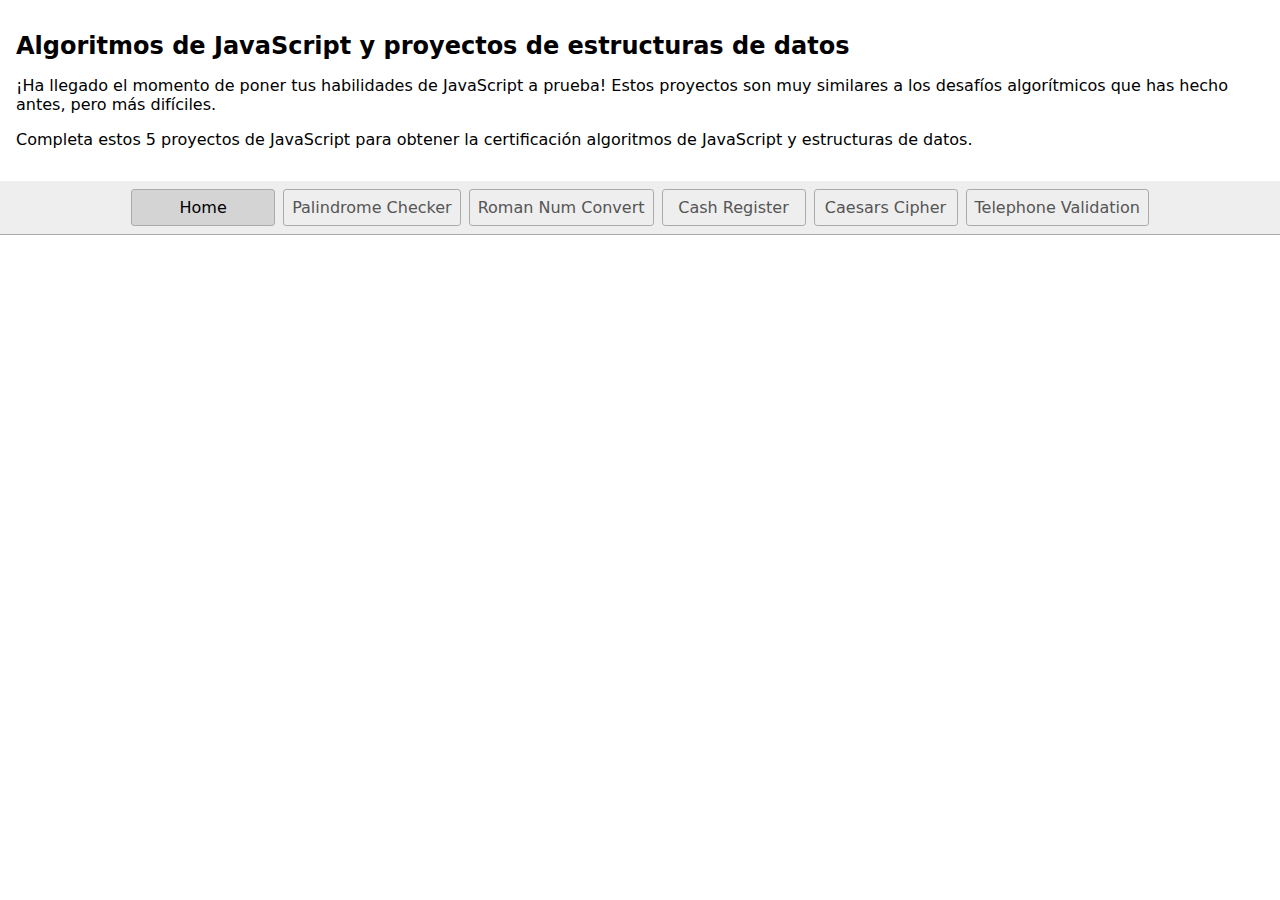
<file: index.html>
<!DOCTYPE html>
<html lang="en">
  <head>
    <title>Home</title>
    <meta charset="UTF-8" />
    <meta name="viewport" content="width=device-width" />
    <!--
      Need a visual blank slate?
      Remove all code in `styles.css`!
    -->
    <link rel="stylesheet" href="styles.css" />
    <script type="module" src="script.js"></script>
  </head>
  <body>
    <main>
      <h1>Algoritmos de JavaScript y proyectos de estructuras de datos</h1>
      <p>¡Ha llegado el momento de poner tus habilidades de JavaScript a prueba! Estos proyectos son muy similares a los desafíos algorítmicos que has hecho antes, pero más difíciles.</p>
      <p>
      Completa estos 5 proyectos de JavaScript para obtener la certificación algoritmos de JavaScript y estructuras de datos.</p>
    </main>
    <nav>
    <a href="/" aria-current="page">Home</a>
    <a href="/palindromeChecker.html">Palindrome Checker</a>
    <a href="/romanNumConvert.html">Roman Num Convert</a>
    <a href="/CashRegister.html">Cash Register</a>
    <a href="/CaesarsCipher.html">Caesars Cipher</a>
    <a href="/telephoneNumberValidation.html">Telephone Validation</a>
  </nav>
  </body>
</html>
</file>
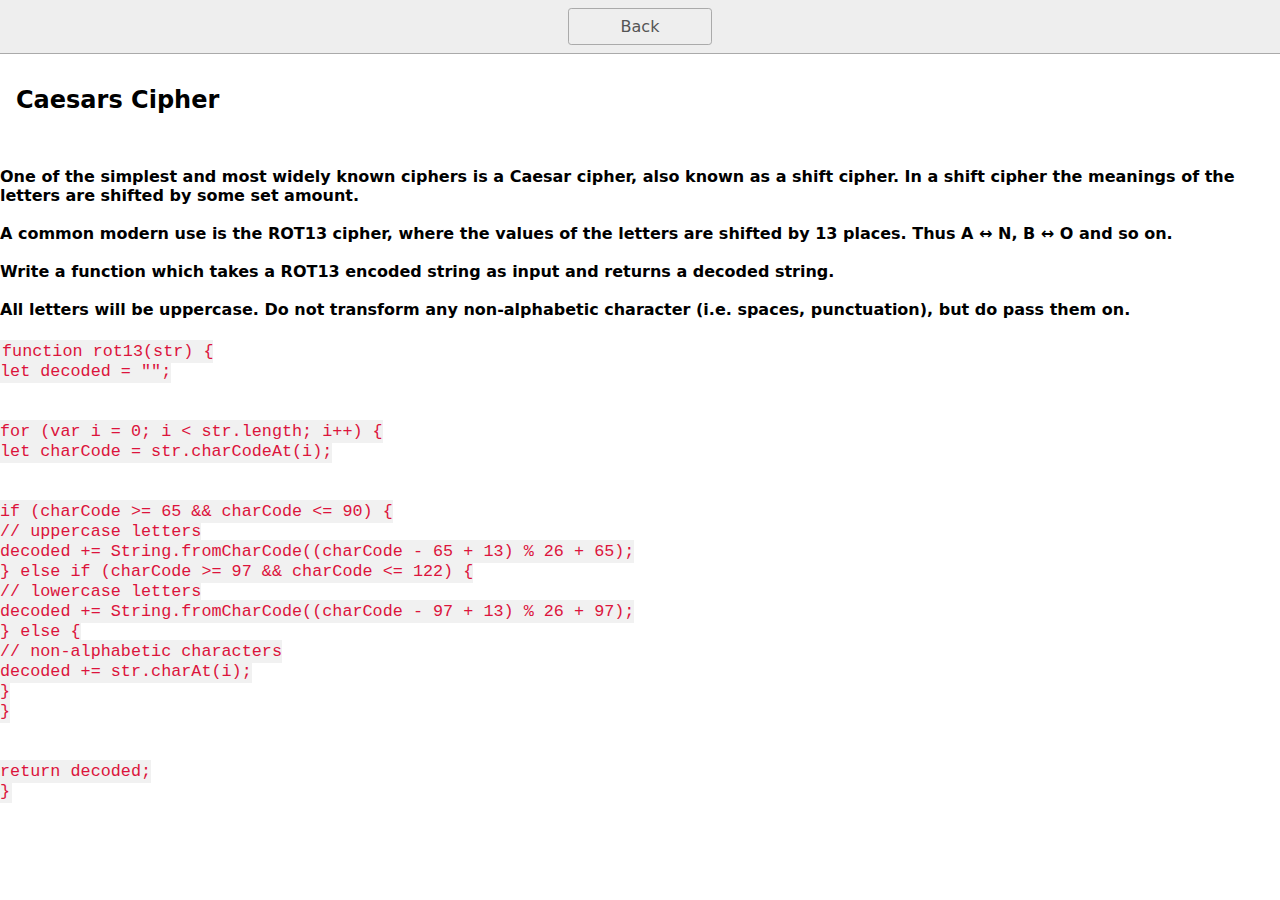
<file: CaesarsCipher.html>
<!DOCTYPE html>
<html lang="en">
  <head>
    <title>Caesars Cipher</title>
    <meta charset="UTF-8" />
    <meta name="viewport" content="width=device-width" />
    <link rel="stylesheet" href="styles.css" />
    <script type="module" src="script.js"></script>
  </head>
  
  <body>

    <nav>
      <a href="/">Back</a>
    </nav>

    <main>
      <h1>Caesars Cipher</h1>
    </main>

    <section>
      <h4>
        One of the simplest and most widely known ciphers is a Caesar cipher,
        also known as a shift cipher. In a shift cipher the meanings of the
        letters are shifted by some set amount.
        <br /><br />
        A common modern use is the ROT13 cipher, where the values of the letters
        are shifted by 13 places. Thus A ↔ N, B ↔ O and so on.
        <br /><br />
        Write a function which takes a ROT13 encoded string as input and returns
        a decoded string.
        <br /><br />
        All letters will be uppercase. Do not transform any non-alphabetic
        character (i.e. spaces, punctuation), but do pass them on.
      </h4>
      <code>
        function rot13(str) {<br />
        let decoded = "";<br />
        <br /><br />
        for (var i = 0; i < str.length; i++) {<br />
        let charCode = str.charCodeAt(i);<br />
        <br /><br />
        if (charCode >= 65 && charCode <= 90) {<br />
        // uppercase letters<br />
        decoded += String.fromCharCode((charCode - 65 + 13) % 26 + 65);<br />
        } else if (charCode >= 97 && charCode <= 122) {<br />
        // lowercase letters<br />
        decoded += String.fromCharCode((charCode - 97 + 13) % 26 + 97);<br />
        } else {<br />
        // non-alphabetic characters<br />
        decoded += str.charAt(i);<br />
        }<br />
        }<br />
        <br /><br />
        return decoded;<br />
        }
      </div>
    </code>
  </body>
</html>
</file>
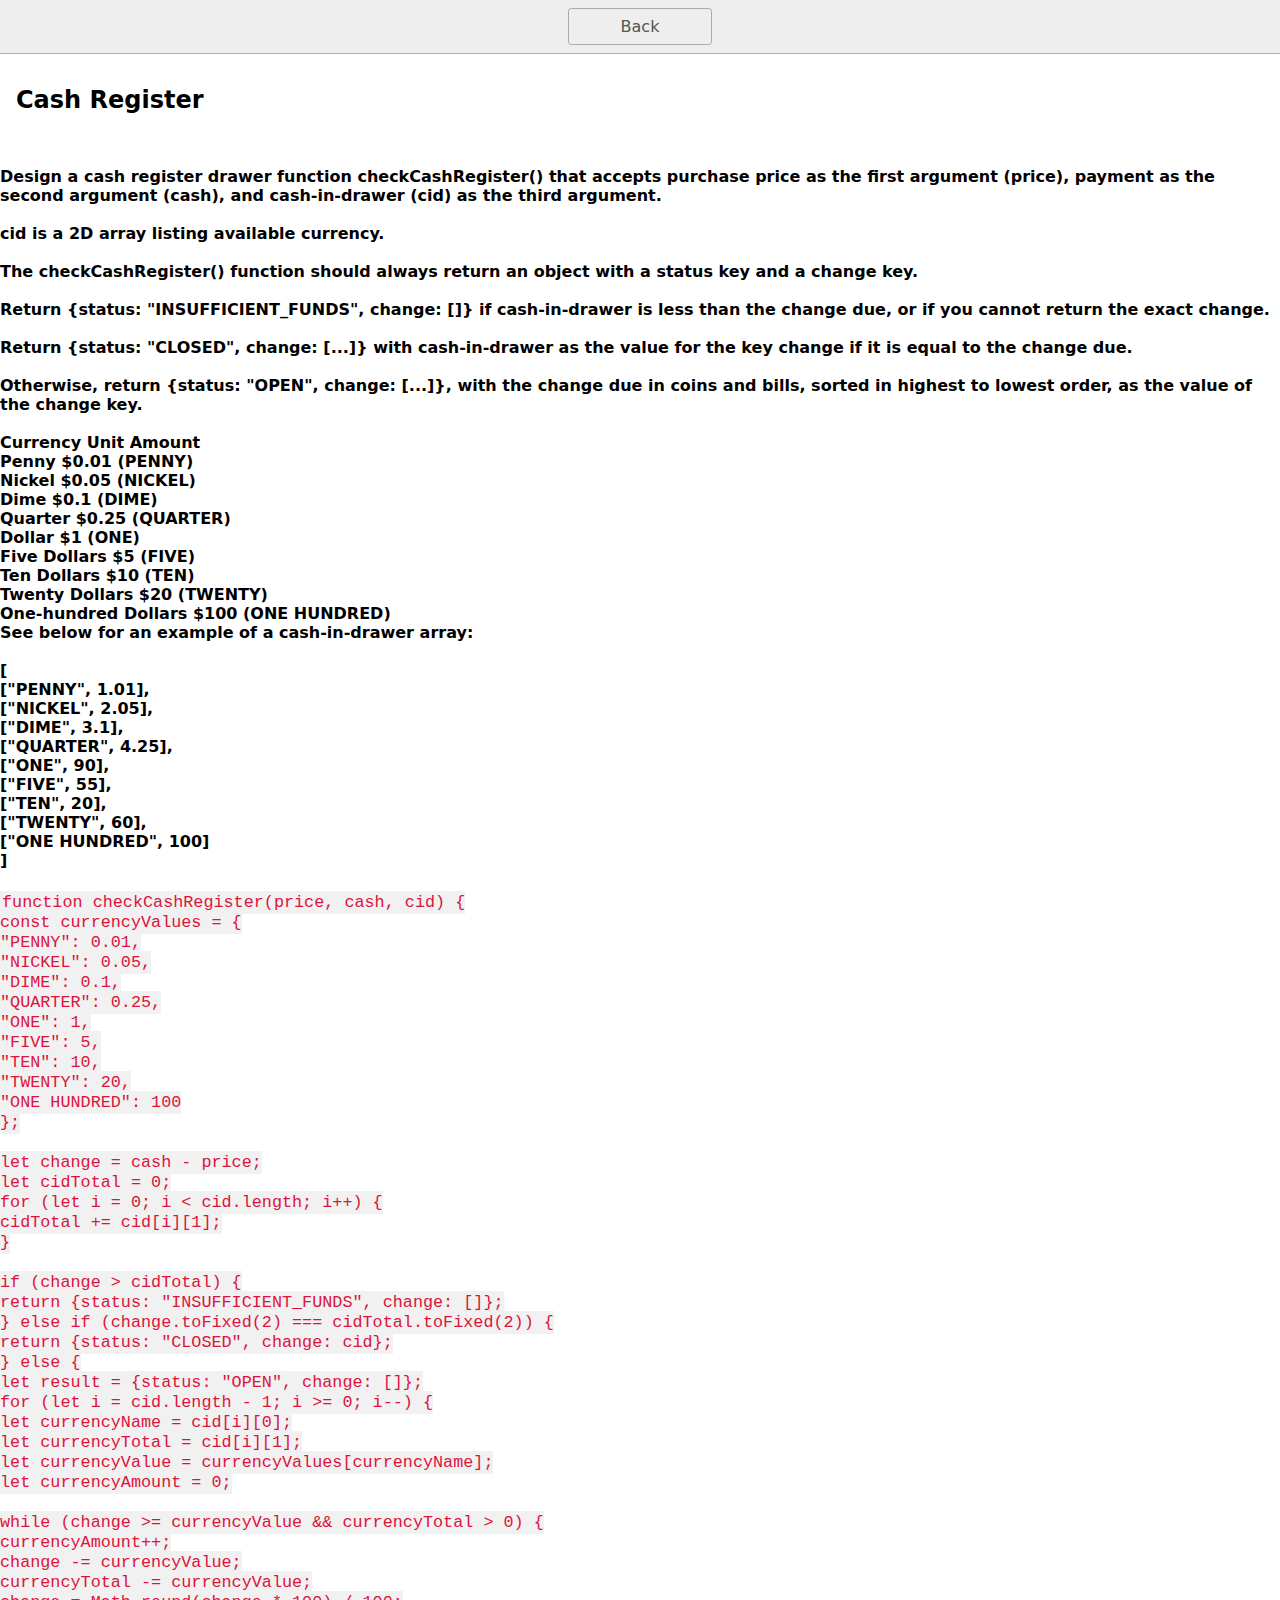
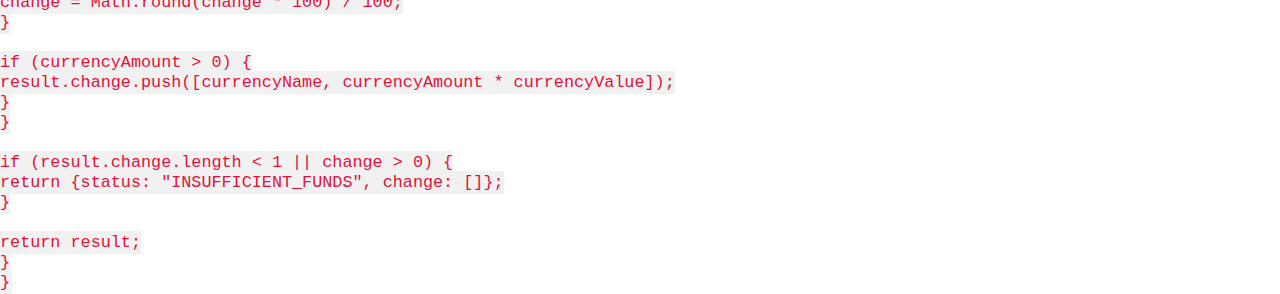
<file: CashRegister.html>
<!DOCTYPE html>
<html lang="en">
  <head>
    <title>Cash Register</title>
    <meta charset="UTF-8" />
    <meta name="viewport" content="width=device-width" />
    <link rel="stylesheet" href="styles.css" />
    <script type="module" src="script.js"></script>
  </head>
  <body>
    <nav>
      <a href="/">Back</a>
    </nav>
    <main>
      <h1>Cash Register</h1>
    </main>
    <section>
      <h4>
        
Design a cash register drawer function checkCashRegister() that accepts purchase price as the first argument (price), payment as the second argument (cash), and cash-in-drawer (cid) as the third argument.<br /><br />

cid is a 2D array listing available currency.<br /><br />

The checkCashRegister() function should always return an object with a status key and a change key.<br /><br />

Return {status: "INSUFFICIENT_FUNDS", change: []} if cash-in-drawer is less than the change due, or if you cannot return the exact change.<br /><br />

Return {status: "CLOSED", change: [...]} with cash-in-drawer as the value for the key change if it is equal to the change due.<br /><br />

Otherwise, return {status: "OPEN", change: [...]}, with the change due in coins and bills, sorted in highest to lowest order, as the value of the change key.<br /><br />

Currency Unit	Amount<br />
Penny	$0.01 (PENNY)<br />
Nickel	$0.05 (NICKEL)<br />
Dime	$0.1 (DIME)<br />
Quarter	$0.25 (QUARTER)<br />
Dollar	$1 (ONE)<br />
Five Dollars	$5 (FIVE)<br />
Ten Dollars	$10 (TEN)<br />
Twenty Dollars	$20 (TWENTY)<br />
One-hundred Dollars	$100 (ONE HUNDRED)<br />
See below for an example of a cash-in-drawer array:<br />
<br />
[<br />
  ["PENNY", 1.01],<br />
  ["NICKEL", 2.05],<br />
  ["DIME", 3.1],<br />
  ["QUARTER", 4.25],<br />
  ["ONE", 90],<br />
  ["FIVE", 55],<br />
  ["TEN", 20],<br />
  ["TWENTY", 60],<br />
  ["ONE HUNDRED", 100]<br />
]<br />
      </h4>
      <code>
        function checkCashRegister(price, cash, cid) {<br />
          const currencyValues = {<br />
            "PENNY": 0.01,<br />
            "NICKEL": 0.05,<br />
            "DIME": 0.1,<br />
            "QUARTER": 0.25,<br />
            "ONE": 1,<br />
            "FIVE": 5,<br />
            "TEN": 10,<br />
            "TWENTY": 20,<br />
            "ONE HUNDRED": 100<br />
          };<br /><br />
        
          let change = cash - price;<br />
          let cidTotal = 0;<br />
          for (let i = 0; i < cid.length; i++) {<br />
            cidTotal += cid[i][1];<br />
          }<br /><br />
        
          if (change > cidTotal) {<br />
            return {status: "INSUFFICIENT_FUNDS", change: []};<br />
          } else if (change.toFixed(2) === cidTotal.toFixed(2)) {<br />
            return {status: "CLOSED", change: cid};<br />
          } else {<br />
            let result = {status: "OPEN", change: []};<br />
            for (let i = cid.length - 1; i >= 0; i--) {<br />
              let currencyName = cid[i][0];<br />
              let currencyTotal = cid[i][1];<br />
              let currencyValue = currencyValues[currencyName];<br />
              let currencyAmount = 0;<br /><br />
        
              while (change >= currencyValue && currencyTotal > 0) {<br />
                currencyAmount++;<br />
                change -= currencyValue;<br />
                currencyTotal -= currencyValue;<br />
                change = Math.round(change * 100) / 100;<br />
              }<br /><br />
        
              if (currencyAmount > 0) {<br />
                result.change.push([currencyName, currencyAmount * currencyValue]);<br />
              }<br />
            }<br /><br />
        
            if (result.change.length < 1 || change > 0) {<br />
              return {status: "INSUFFICIENT_FUNDS", change: []};<br />
            }<br /><br />
        
            return result;<br />
          }<br />
        }<br />
      </code>
    </section>
  </body>
</html>
</file>
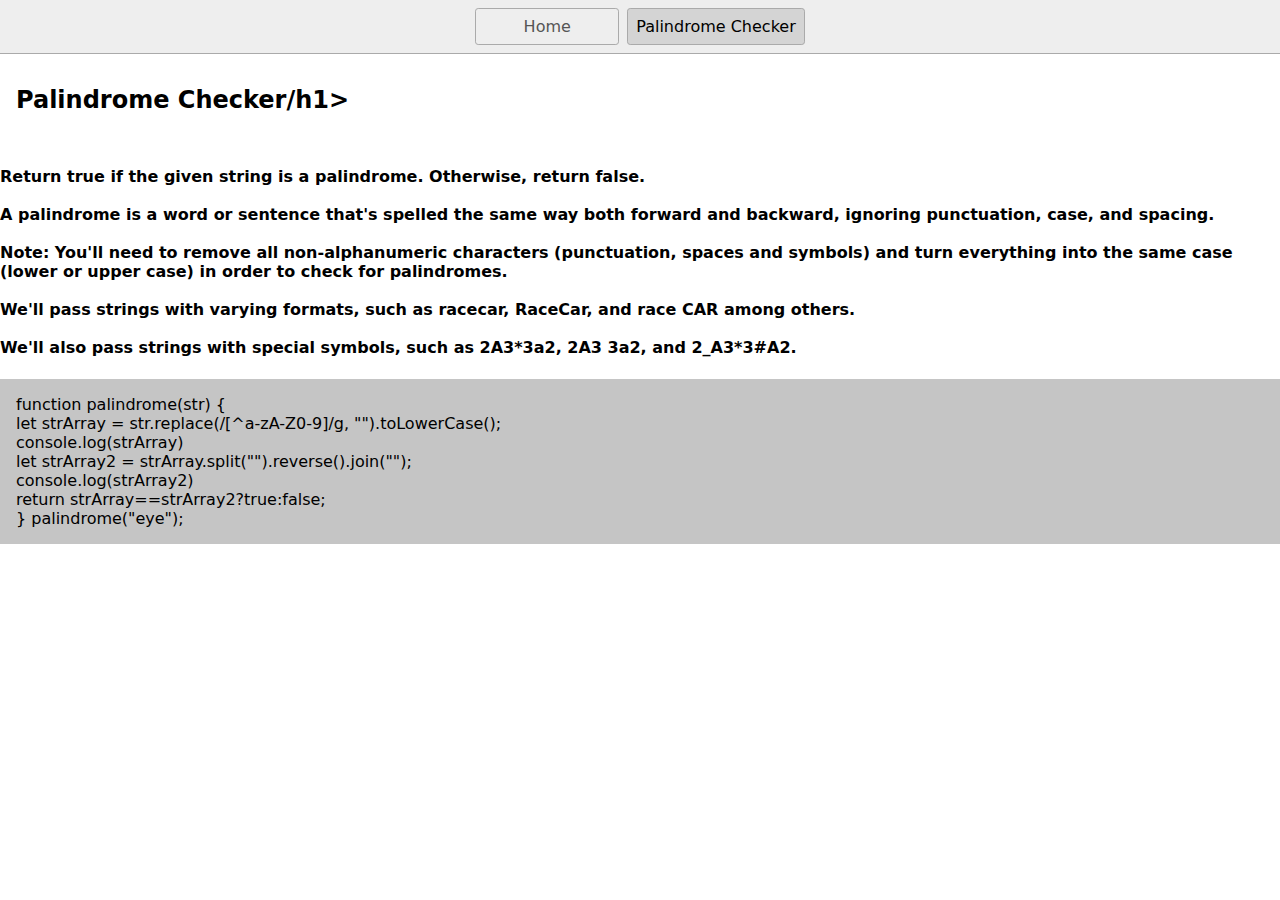
<file: page2.html>
<!DOCTYPE html>
<html lang="en">
  <head>
    <title>Palindrome Checker</title>
    <meta charset="UTF-8" />
    <meta name="viewport" content="width=device-width" />
    <link rel="stylesheet" href="styles.css" />
    <script type="module" src="script.js"></script>
  </head>
  <body>
    <nav>
      <a href="/">Home</a>
      <a href="/page2.html" aria-current="page">Palindrome Checker</a>
    </nav>
    <main>
      <h1>Palindrome Checker/h1>
    </main>
    <section>
      <h4>
Return true if the given string is a palindrome. Otherwise, return false.
<br><br>
A palindrome is a word or sentence that's spelled the same way both forward and backward, ignoring punctuation, case, and spacing.
<br><br>
Note: You'll need to remove all non-alphanumeric characters (punctuation, spaces and symbols) and turn everything into the same case (lower or upper case) in order to check for palindromes.
<br><br>
We'll pass strings with varying formats, such as racecar, RaceCar, and race CAR among others.
<br><br>
We'll also pass strings with special symbols, such as 2A3*3a2, 2A3 3a2, and 2_A3*3#A2.
      </h2>
    <div class="code">
      function palindrome(str) {<br>
        let strArray = str.replace(/[^a-zA-Z0-9]/g, "").toLowerCase();<br>
        console.log(strArray)<br>
        let strArray2 = strArray.split("").reverse().join("");<br>
        console.log(strArray2)<br>
        return strArray==strArray2?true:false;<br>
      }
      
      palindrome("eye");
    </div>
  </section>
  </body>
</html>
</file>
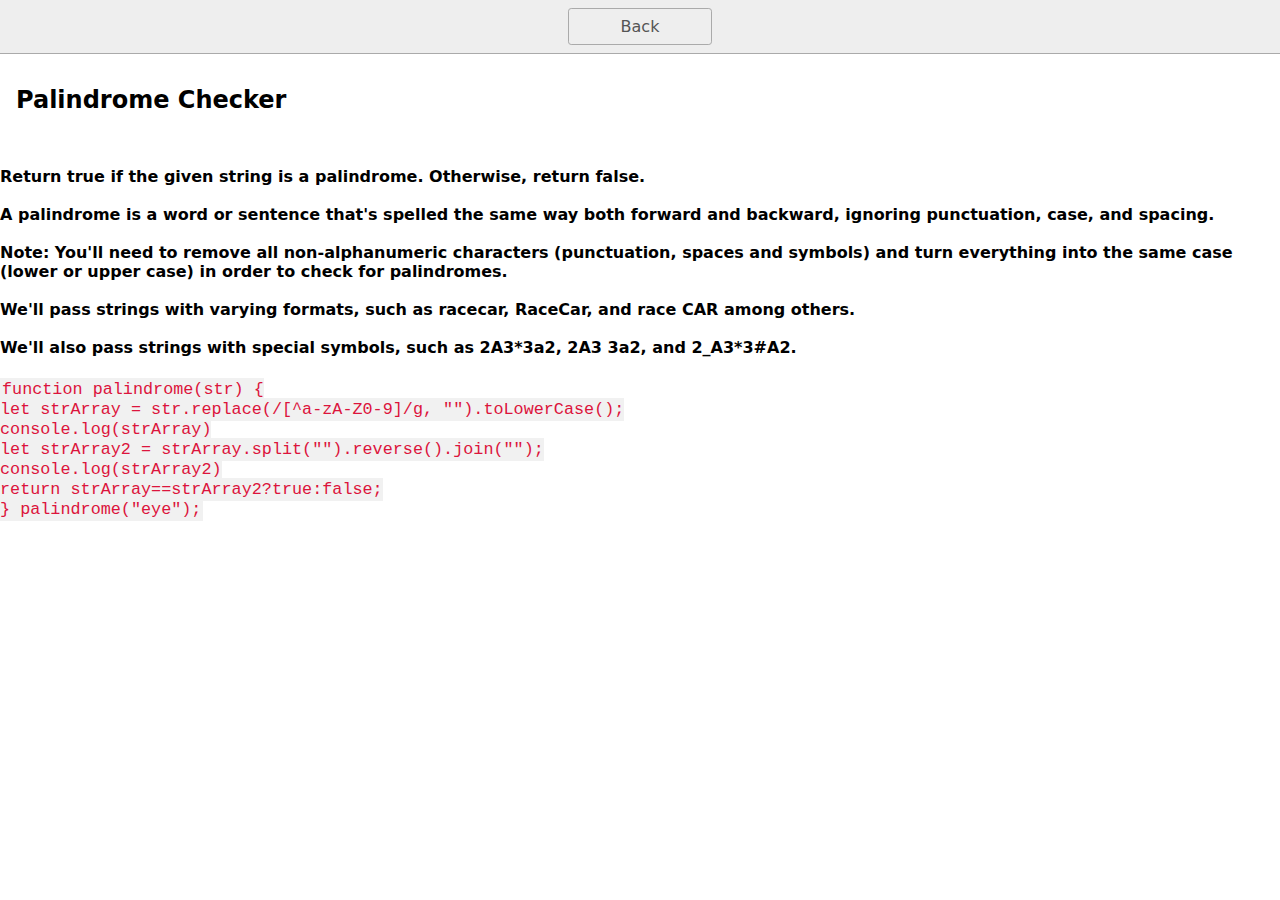
<file: palindromeChecker.html>
<!DOCTYPE html>
<html lang="en">
  <head>
    <title>Palindrome Checker</title>
    <meta charset="UTF-8" />
    <meta name="viewport" content="width=device-width" />
    <link rel="stylesheet" href="styles.css" />
    <script type="module" src="script.js"></script>
  </head>
  <body>
    <nav>
      <a href="/">Back</a>
    </nav>
    <main>
      <h1>Palindrome Checker</h1>
    </main>
    <section>
      <h4>
Return true if the given string is a palindrome. Otherwise, return false.
<br><br>
A palindrome is a word or sentence that's spelled the same way both forward and backward, ignoring punctuation, case, and spacing.
<br><br>
Note: You'll need to remove all non-alphanumeric characters (punctuation, spaces and symbols) and turn everything into the same case (lower or upper case) in order to check for palindromes.
<br><br>
We'll pass strings with varying formats, such as racecar, RaceCar, and race CAR among others.
<br><br>
We'll also pass strings with special symbols, such as 2A3*3a2, 2A3 3a2, and 2_A3*3#A2.
      </h4>
    <code>
      function palindrome(str) {<br>
        let strArray = str.replace(/[^a-zA-Z0-9]/g, "").toLowerCase();<br>
        console.log(strArray)<br>
        let strArray2 = strArray.split("").reverse().join("");<br>
        console.log(strArray2)<br>
        return strArray==strArray2?true:false;<br>
      }
      
      palindrome("eye");
    </code>
  </section>
  </body>
</html>
</file>
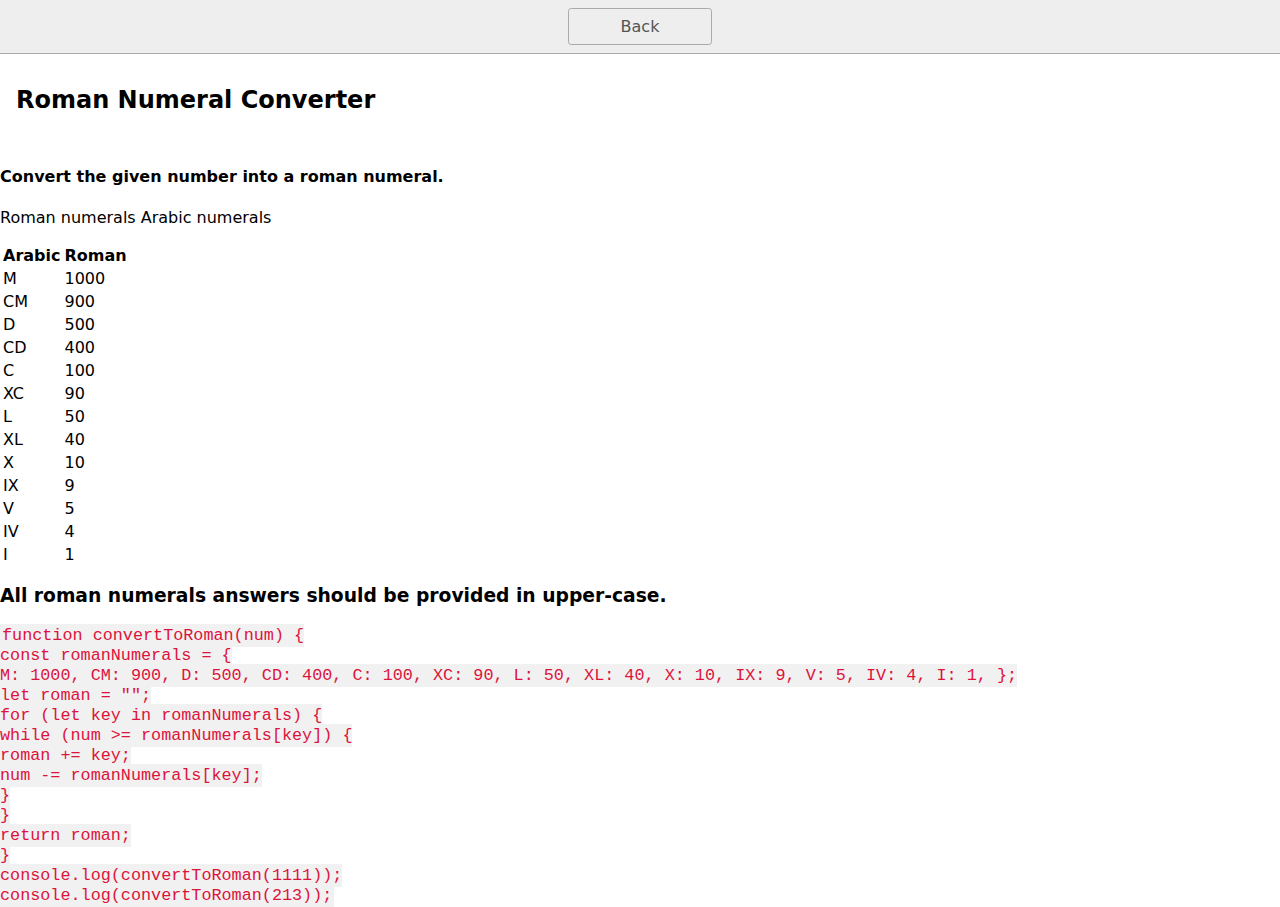
<file: romanNumConvert.html>
<!DOCTYPE html>
<html lang="en">
  <head>
    <title>Palindrome Checker</title>
    <meta charset="UTF-8" />
    <meta name="viewport" content="width=device-width" />
    <link rel="stylesheet" href="styles.css" />
    <script type="module" src="romanNumConvert.js"></script>
  </head>
  <body>
    <nav>
      <a href="/">Back</a>
    </nav>
    <main>
      <h1>Roman Numeral Converter</h1>
    </main>
    <section>
      <h4>Convert the given number into a roman numeral.</h4>
      <p>
      Roman numerals	Arabic numerals
      <table>
      <tr>
        <th>Arabic</th>
        <th>Roman</th>
      </tr>
      <tr>
        <td>M</td>
        <td>1000</td>
    </tr>
    <tr>
        <td>CM</td>
        <td>900</td>
    </tr>
    <tr>
        <td>D</td>
        <td>500</td>
    </tr>
    <tr>
        <td>CD</td>
        <td>400</td>
    </tr>
    <tr>
        <td>C</td>
        <td>100</td>
    </tr>
    <tr>
      <td>XC</td>
      <td>90</td>
    </tr>
      <tr>
      <td>L</td>
      <td>50</td>
    </tr>
    <tr>
      <td>XL</td>
      <td>40</td>
    </tr>
    <tr>
      <td>X</td>
      <td>10</td>
    </tr>
    <tr>
      <td>IX</td>
      <td>9</td>
    </tr>
    <tr>
      <td>V</td>
      <td>5</td>
    </tr>
    <tr>
      <td>IV</td>
      <td>4</td>
    </tr>
    <tr>
      <td>I</td>
      <td>1</td>
    </tr>
    </table>
  </p>
    <h3>All roman numerals answers should be provided in upper-case.</h3>
  </section>
  <code>
  function convertToRoman(num) {<br>
    const romanNumerals = {<br>
      M: 1000,
      CM: 900,
      D: 500,
      CD: 400,
      C: 100,
      XC: 90,
      L: 50,
      XL: 40,
      X: 10,
      IX: 9,
      V: 5,
      IV: 4,
      I: 1,
    };<br>
    let roman = "";<br>
    for (let key in romanNumerals) {<br>
      while (num >= romanNumerals[key]) {<br>
        roman += key;<br>
        num -= romanNumerals[key];<br>
      }<br>
    }<br>
    return roman;<br>
  }<br>
  console.log(convertToRoman(1111));<br>
  console.log(convertToRoman(213));<br>
</code>
  </body>
</html>
</file>
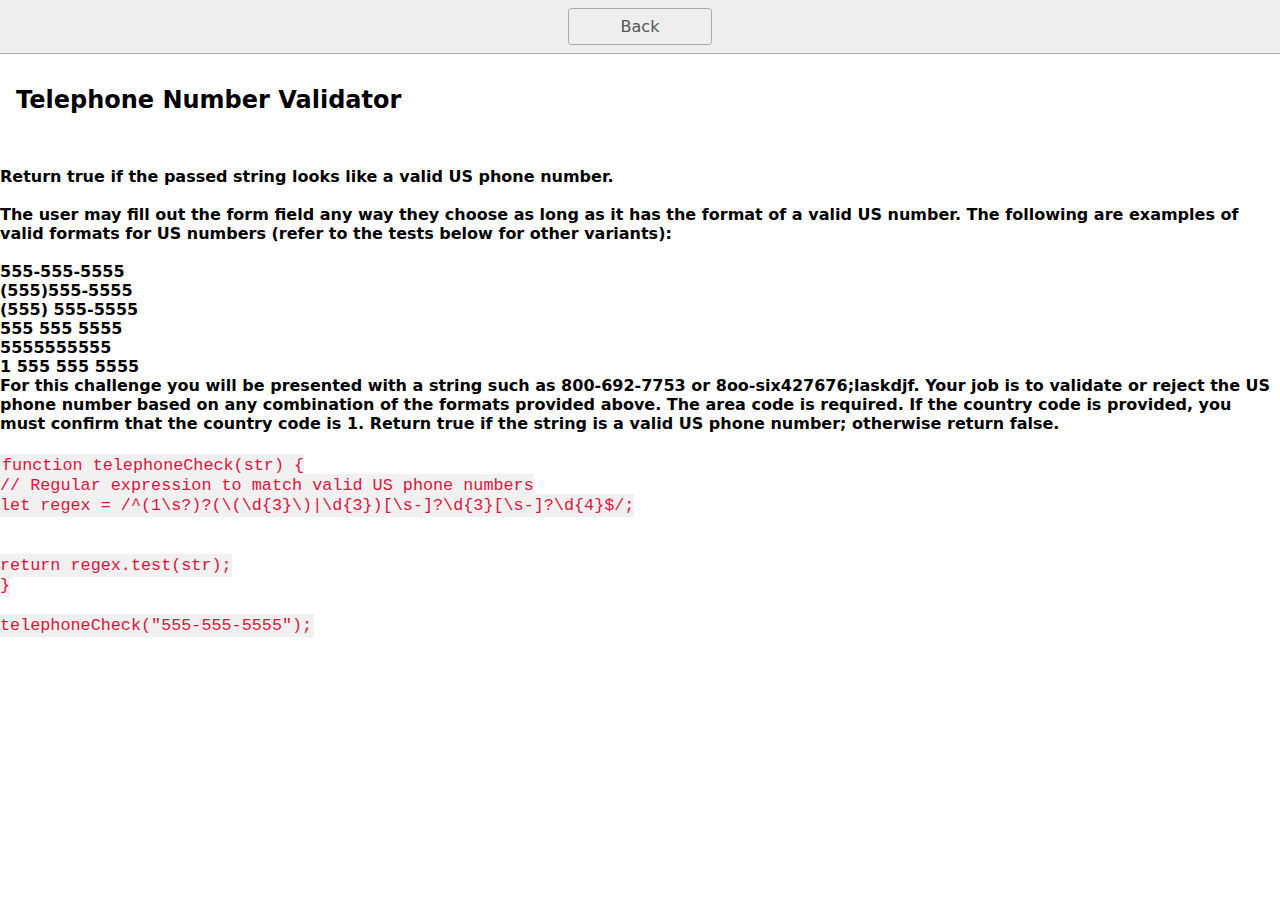
<file: telephoneNumberValidation.html>
<!DOCTYPE html>
<html lang="en">
  <head>
    <title>Telephone Number Validator</title>
    <meta charset="UTF-8" />
    <meta name="viewport" content="width=device-width" />
    <link rel="stylesheet" href="styles.css" />
    <script type="module" src="script.js"></script>
  </head>
  <body>
    <nav>
      <a href="/">Back</a>
    </nav>
    <main>
      <h1>Telephone Number Validator</h1>
    </main>
    <section>
      <h4>
        Return true if the passed string looks like a valid US phone number.
        <br /><br />
        The user may fill out the form field any way they choose as long as it
        has the format of a valid US number. The following are examples of valid
        formats for US numbers (refer to the tests below for other variants):
        <br /><br />
        555-555-5555<br />
        (555)555-5555<br />
        (555) 555-5555<br />
        555 555 5555<br />
        5555555555<br />
        1 555 555 5555<br />
        For this challenge you will be presented with a string such as
        800-692-7753 or 8oo-six427676;laskdjf. Your job is to validate or reject
        the US phone number based on any combination of the formats provided
        above. The area code is required. If the country code is provided, you
        must confirm that the country code is 1. Return true if the string is a
        valid US phone number; otherwise return false.
      </h4>
      <code>
        function telephoneCheck(str) {<br />
        // Regular expression to match valid US phone numbers<br />
        let regex = /^(1\s?)?(\(\d{3}\)|\d{3})[\s-]?\d{3}[\s-]?\d{4}$/;<br />
        <br /><br />
        return regex.test(str);<br />
        }<br />
        <br />
        telephoneCheck("555-555-5555");
      </code>
    </section>
  </body>
</html>
</file>
<file: styles.css>
* {
  box-sizing: border-box;
}

body {
  margin: 0;
  font-family: system-ui, sans-serif;
  color: black;
  background-color: white;
}

code {
  font-family: Consolas, 'courier new';
  color: crimson;
  background-color: #f1f1f1;
  padding: 2px;
  font-size: 105%;
}

nav {
  display: flex;
  flex-wrap: wrap;
  align-items: center;
  justify-content: center;
  padding: 0.5rem;
  gap: 0.5rem;
  border-bottom: solid 1px #aaa;
  background-color: #eee;
}

.code {
  background-color: #c5c5c5;
  padding: 1rem;
}

nav a {
  display: inline-block;
  min-width: 9rem;
  padding: 0.5rem;
  border-radius: 0.2rem;
  border: solid 1px #aaa;
  text-align: center;
  text-decoration: none;
  color: #555;
}

nav a[aria-current='page'] {
  color: #000;
  background-color: #d4d4d4;
}

main {
  padding: 1rem;
}

h1 {
  font-weight: bold;
  font-size: 1.5rem;
}
</file>
